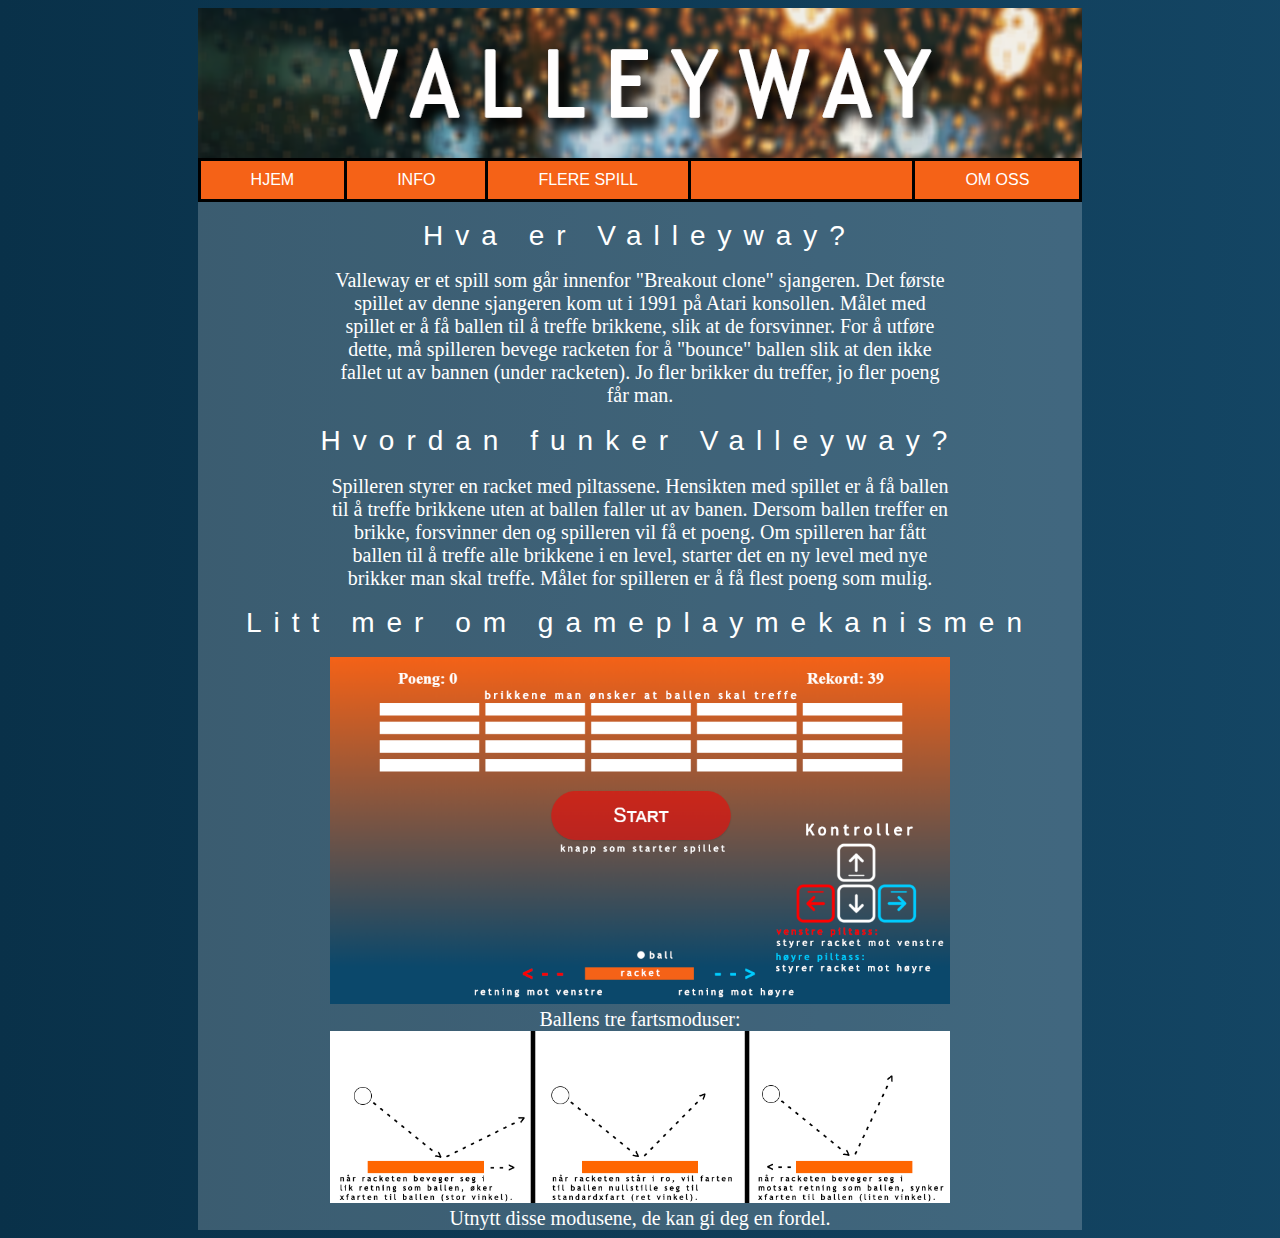
<file: info.html>
<!DOCTYPE html>
<html>

<head>
    <meta charset="utf-8" />
    <meta http-equiv="X-UA-Compatible" content="IE=edge">
    <title>Spill</title>
    <meta name="viewport" content="width=device-width, initial-scale=1">
    <link rel="stylesheet" type="text/css" media="screen" href="stilark.css" />
</head>

<body>
    <div id="container">
        <div id="header">
            <a href="valleyway.html">
                <img id="headerBilde" src="media/header-bilde.png">
            </a>
        </div>
        <div class="navbar">
            <a class="leftMeny1" href="valleyway.html">HJEM</a>
            <a class="leftMeny2" href="info.html">INFO</a>
            <a class="leftMeny2" href="#FlereSpill">FLERE SPILL</a>
            <a class="rightMeny" href="#OmOss">OM OSS</a>
        </div>
        <div id="content">
            <h3>Hva er Valleyway?</h3>
            <p>Valleway er et spill som går innenfor "Breakout clone" sjangeren.
            Det første spillet av denne sjangeren kom ut i 1991 på Atari konsollen.
            Målet med spillet er å få ballen til å treffe brikkene, slik at de forsvinner.
            For å utføre dette, må spilleren bevege racketen for å "bounce" ballen slik at den ikke fallet ut av bannen (under racketen).
            Jo fler brikker du treffer, jo fler poeng får man.
            </p>
            <h3>Hvordan funker Valleyway?</h3>
            <p>Spilleren styrer en racket med piltassene. Hensikten med spillet er å få ballen til å treffe brikkene uten at ballen faller ut av banen.
                Dersom ballen treffer en brikke, forsvinner den og spilleren vil få et poeng. Om spilleren har fått
                ballen til å treffe alle brikkene i en level, starter det en ny level med nye brikker man skal treffe.
                Målet for spilleren er å få flest poeng som mulig.
            </p>
            <h3>Litt mer om gameplaymekanismen</h3>
            <img id="tut" src="media/tut-bilde.png">
            <p>Ballens tre fartsmoduser:</p>
            <img id="tut" src="media/tut-ball.png">
            <p>Utnytt disse modusene, de kan gi deg en fordel.</p>
        </div>
    </div>
</body>

</html>
</file>
<file: stilark.css>
body {
    /* Gradient bakgrunnfarge som shifter mellom to farger */
    background: linear-gradient(270deg,rgb(52, 130, 179), rgb(9, 49, 73));
    background-size: 400% 400%;

    -webkit-animation: BakgrunnAnimasjon 30s ease infinite;
    -moz-animation: BakgrunnAnimasjon 30s ease infinite;
    animation: BakgrunnAnimasjon 30s ease infinite;
}

@-webkit-keyframes BakgrunnAnimasjon {
    0%{background-position:0% 50%}
    50%{background-position:100% 50%}
    100%{background-position:0% 50%}
}
@-moz-keyframes BakgrunnAnimasjon {
    0%{background-position:0% 50%}
    50%{background-position:100% 50%}
    100%{background-position:0% 50%}
}
@keyframes BakgrunnAnimasjon { 
    0%{background-position:0% 50%}
    50%{background-position:100% 50%}
    100%{background-position:0% 50%}
}

#header {
    background-color:0;
    height: 150px;
    width: 100%;
}
#headerBilde {
    width: 100%;
    height: 100%;
}
.navbar {
    overflow: hidden;
    background-color: #F56217;
    font-family: Arial, Helvetica, sans-serif;
    width: 100%;
    border-bottom-style: solid;
    border-top-style: solid;
}
button {
    height: 70px;
    width: 250px;
}
#knapp{
    width: 20%;
    position: absolute;
    left: 0;
    right: 0;
    margin-top: 15%;
    margin-left: auto;
    margin-right: auto;
    transition: 200ms;
}

button {
    color: #fff;
    background:rgba(248, 0, 0, 0.555);
    font-size: 30px;
    font-variant: small-caps;
    padding: 20px;
    border-radius: 100px;
    display: inline-block;
    border: none;
    width: 100%;
    transition: 200ms; 
    height: 100%;
    box-shadow: 0 1px 2px rgba(0,0,0,0.15);
}

button:hover{
    background: #F56217;
    box-shadow: 10px 10px 10px rgba(0,0,0,0.15);
    transition: 200ms; 
}

#knapp:hover {
    width: 30%;
    transition: 200ms;
}


#hdnPoeng {
    position: absolute;
    left: 23%;
    color: white;
}
#hdnRekord {
    position: absolute;
    right: 23%;
    color: white;
}
.leftMeny1 {
    float: left;
    border-style: solid;
    border-top: 0;
    border-bottom: 0;
    border-color: black;
    font-size: 16px;
    color: white;
    text-align: center;
    padding: 10px 50px;
    text-decoration: none;
    transition: 200ms; 
}
.leftMeny2 {
    float: left;
    border-style: solid;
    border-top: 0;
    border-bottom: 0;
    border-left: 0;
    border-color: black;
    font-size: 16px;
    color: white;
    text-align: center;
    padding: 10px 50px;
    text-decoration: none;
    transition: 200ms; 
}
.rightMeny {
    float: right;
    border-style: solid;
    border-top: 0;
    border-bottom: 0;
    border-color: black;
    font-size: 16px;
    color: white;
    text-align: center;
    padding: 10px 50px;
    text-decoration: none;
    transition: 200ms; 
}

.navbar a:hover {
    background-color: #0B486B;
    transition: 200ms;   
}

#overskrift {
    text-align: center;
}

#container {
    width: 70%;
    margin: auto;
    background-color: 0;
    opacity: 1;
    height: max-content;
}

#content {
    background: rgba(255, 255, 255, 0.2);
    height: max-content;
}

canvas {
    width: 100%;
}

h3 {
    margin: 0;
    padding: 2%;
    font-size: 28px;
    font-family: sans-serif;
    font-weight: lighter;
    letter-spacing: 12px;
    text-align: center; 
    color: white;
}

p {
    text-align: center;
    color: white;
    margin: 0;
    font-size: 20px;
    padding-left: 15%;
    padding-right: 15%;
}

#tut {
    width: 70%;
    margin: auto;
    padding-left: 15%;
    padding-right: 15%;
}
</file>
